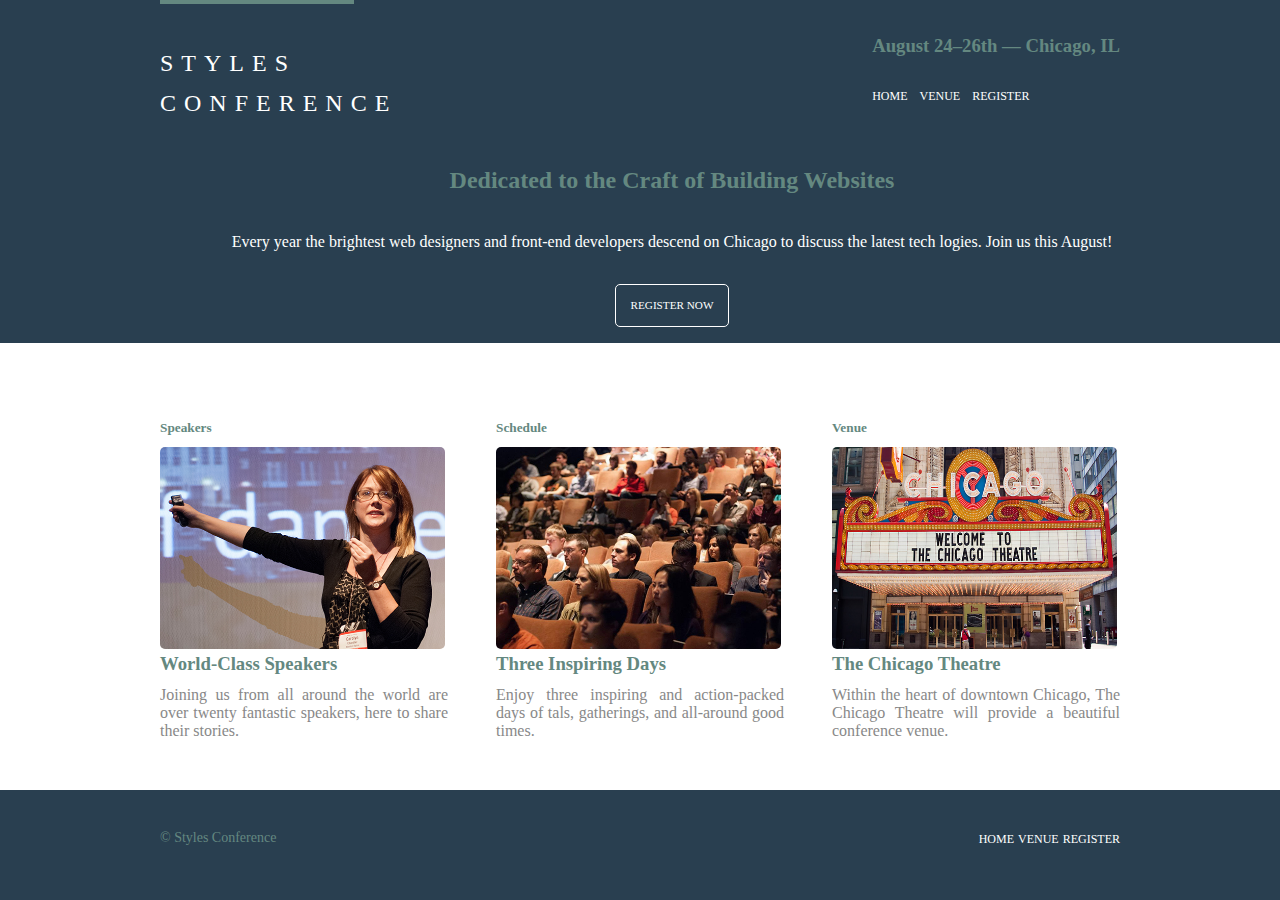
<file: index.html>
<!DOCTYPE html>
<html lang="en">
<head>
    <meta charset="UTF-8">
    <meta name="viewport" content="width=device-width, initial-scale=1.0">
    <link href="https://fonts.googleapis.com/css2?family=Lato:wght@100&display=swap" rel="stylesheet">
    <title>Style conference</title>
    <link rel="stylesheet" href="./stylesheet/style.css">
    <link rel="stylesheet" href="./stylesheet/reset.css">
</head>
<body>
      <header class="header cont">
        <a href="/index.html"><h1 class="logo">STYLES CONFERENCE</h1>
       </a>
       
         <nav class="navigation">
          <h3>August 24–26th — Chicago, IL</h3>
             <a href="index.html">HOME</a>
             <a href="./venue/venue.html">VENUE</a>
             <a href="./register/register.html">REGISTER</a>
         </nav>
     </header>
      <div class="register">
        <h2>Dedicated to the Craft of Building Websites</h2>
        <p>Every year the brightest web designers and front-end developers descend on Chicago to discuss the latest tech logies. Join us this August!</p>
        <a href="./register/register.html" class="but-reg">REGISTER NOW</a>
      </div>
    <div class="pass">
      <div class="grid">
        <div class="clums">
          <h5>Speakers</h5>
          <img src="./images/speakers.jpg" alt="">
          <h3>World-Class Speakers</h3>
          <p>Joining us from all around the world are over twenty fantastic speakers, here to share their stories.</p>
          </div>
          <div class="clums">
            <h5>Schedule</h5>
            <img src="./images/schedule.jpg" alt="Schedule">
            <h3>Three Inspiring Days</h3>
            <p>Enjoy three inspiring and action-packed days of tals, gatherings, and all-around good times.</p>
            </div>
          <div class="clums">
            <h5>Venue</h5>
            <a href="./venue/venue.html">
            <img src="./images/venue.jpg" alt="Venue">
            <h3>The Chicago Theatre</h3>
            </a>
            <p>Within the heart of downtown Chicago, The Chicago Theatre will provide a beautiful conference venue.</p>
          </div>
      </div>
      </div>

    <footer class="footer cont">
        <small class="copy"> &copy; Styles Conference</small>
        <nav class="navigation">
            <a href="./index.html">HOME</a>
            <a href="./venue/venue.html">VENUE</a>
            <a href="./register/register.html">REGISTER</a>
        </nav>
    </footer>
</body>
</html>
</file>
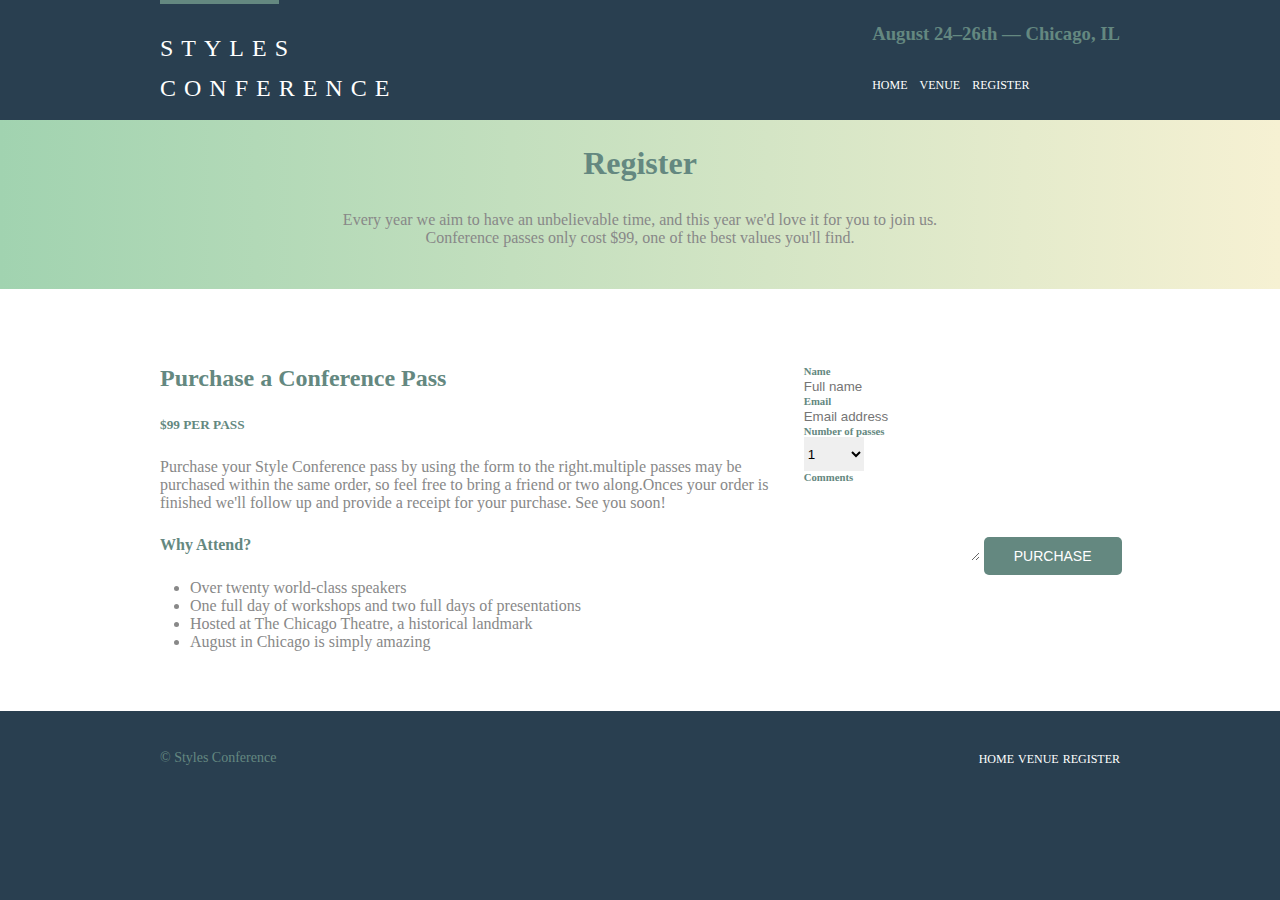
<file: register.html>
<!DOCTYPE html>
<html lang="en">
<head>
    <meta charset="UTF-8">
    <meta name="viewport" content="width=device-width, initial-scale=1.0">
    <title>Register</title>
    <link rel="stylesheet" href="./stylesheet/style.css">
    <link rel="stylesheet" href="./stylesheet/reset.css">
</head>
<body>
    <header class="header cont">
        <a href="index.html"><h1 class="logo">STYLES <br> CONFERENCE</h1>
       </a>
         <nav class="navigation">
             <h3>August 24–26th — Chicago, IL</h3>
             <a href="index.html">HOME</a>
             <a href="venue.html">VENUE</a>
             <a href="register.html">REGISTER</a>
         </nav>
     </header>
     <div class="raw">
       <div class="reg">
        <div class="art">
          <h1 class="">Register</h1>
          <p>Every year we aim to have an unbelievable time, and this year we'd love it for you to join us. <br> Conference passes only cost $99, one of the best values you'll find.</p>
      </div> 
       </div>
     </div>
    <div class="pass">
      <div class="grid">
        <div class="attend"> 
          <h2>Purchase a Conference Pass</h2>
          <h5>$99 PER PASS</h5> 
           <P>Purchase your Style Conference pass by using the form to the right.multiple passes may be purchased within the same order, so feel free to bring a friend or two along.Onces your order is finished we'll follow up and provide a receipt for your purchase. See you soon! </P>
           <h4> Why Attend?</h4>
          <ul class="list">
           <li>
             Over twenty world-class speakers
           </li>
           <li>One full day of workshops and two full days of presentations
           </li>
           <li>Hosted at The Chicago Theatre, a historical landmark
           </li>
           <li>August in Chicago is simply amazing
           </li>
          </ul>
       </div>
       <div class="fill"> 
         <form id="myform" onsubmit="">
           <h6>Name</h6>
           <input type="text" id="name"  placeholder="Full name" required>
           <h6>Email</h6>
           <input type="email" id="email"  placeholder="Email address" required>
           <h6>Number of passes</h6>
           <select name="passes" id="passes" required>
             <option value="">1</option>
             <option value="">2</option>
             <option value="">3</option>
             <option value="">4</option>
           </select>
           <h6>Comments</h6>
           <textarea id="comment" rows="10"></textarea>
           <input type="submit" class="but"  value="PURCHASE">
         </form>
       </div>
      </div>
     </div>
    <footer class="footer cont">
        <small class="copy"> &copy; Styles Conference</small>
        <nav class="navigation">
            <a href="index.html">HOME</a>
            <a href="venue.html">VENUE</a>
            <a href="register.html">REGISTER</a>
        </nav>
    </footer>
    <script src="./JS/script.js"></script>
</body>
</html>
</file>
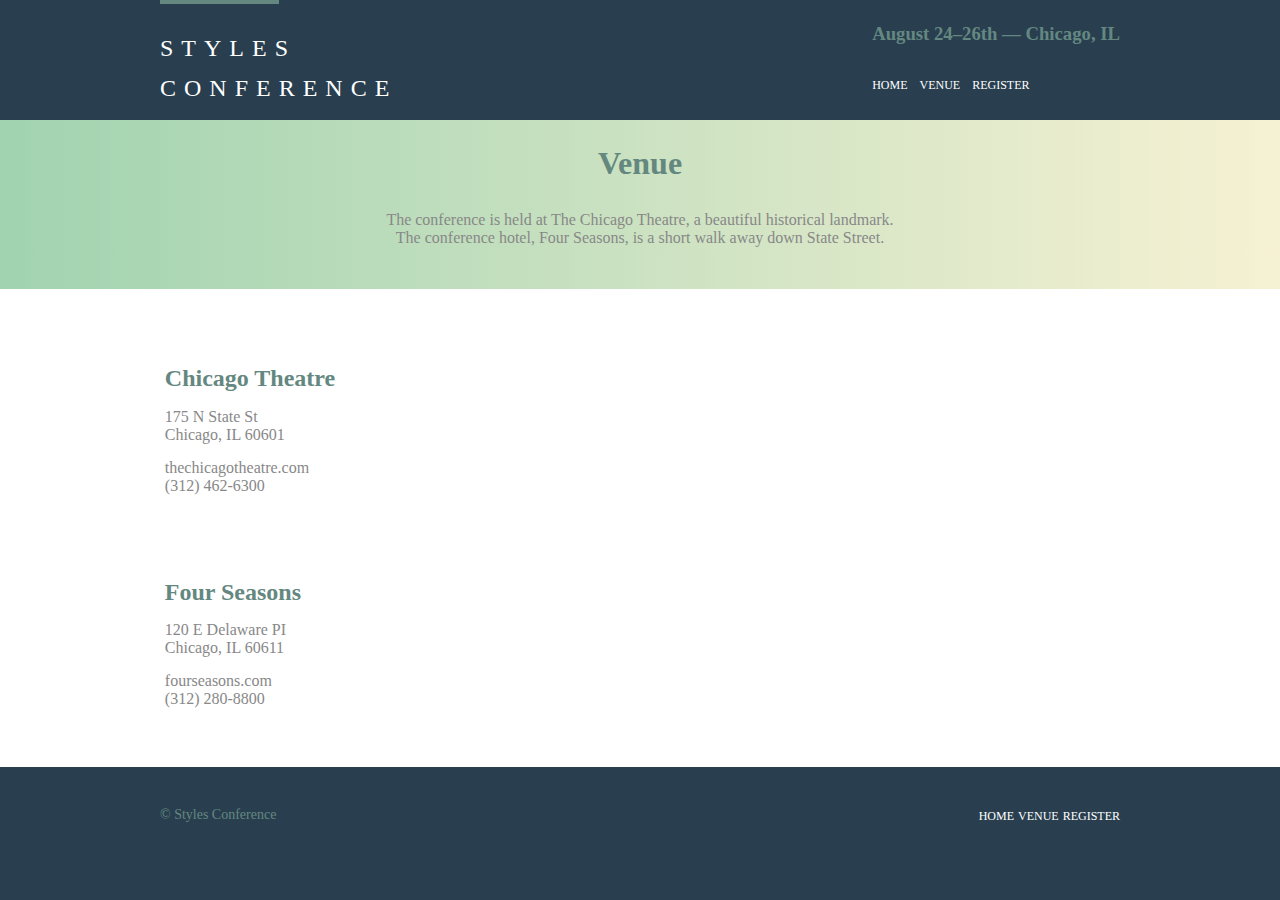
<file: venue.html>
<!DOCTYPE html>
<html lang="en">
<head>
    <meta charset="UTF-8">
    <meta name="viewport" content="width=device-width, initial-scale=1.0">
    <title>Venue</title>
    <link rel="stylesheet" href="./stylesheet/style.css">
    <link rel="stylesheet" href="./stylesheet/reset.css">
</head>
<body>
  <header class="header cont">
    <a href="index.html"><h1 class="logo">STYLES <br> CONFERENCE</h1>
   </a>
     <nav class="navigation">
         <h3>August 24–26th — Chicago, IL</h3>
         <a href="index.html">HOME</a>
         <a href="venue.html">VENUE</a>
         <a href="register.html">REGISTER</a>
     </nav>
 </header>
      <div class="raw">
        <div class="reg">
          <div class="art">
            <h1>Venue</h1>
            <p>The conference is held at The Chicago Theatre, a beautiful historical landmark. <br> The conference hotel, Four Seasons, is a short walk away down State Street.</p>
          </div>
        </div>
      </div>
      <div class="pass">
        <div class="grid1">
         <div class="map">
          <div class="theatre">
            <h2>Chicago Theatre</h2>
            <p>175 N State St <br> Chicago, IL 60601</p>
            <p><a href="http://www.thechicagotheatre.com/">thechicagotheatre.com</a> <br> (312) 462-6300</p>
          </div>
              <!----><iframe class="venue-map col-2-3" src="https://www.google.com/maps/embed?pb=!1m5!3m3!1m2!1s0x880e2ca55810a493%3A0x4700ddf60fcbfad6!2schicago+theatre!5e0!3m2!1sen!2sus!4v1388701393606"></iframe>
          </div>
          <div class="map1">
            <div class="theatre">
              <h2>Four Seasons</h2>
              <p>120 E Delaware PI <br> Chicago, IL 60611</p>
              <p><a href="http://www.fourseasons.com/">fourseasons.com</a> <br> (312) 280-8800</p>
            </div>
                <!-- --><iframe class="venue-map col-2-3" src="https://www.google.com/maps/embed/v1/place?q=place_id:ChIJfaT9dlTTD4gR4Gda1tssAao&key=AIzaSyAeTEJ75nZTKQSN8HhKAzBNJzLGYKTPAJU"></iframe>
          </div>
          
        </div>
      </div>
    <footer class="footer cont">
      <small class="copy"> &copy; Styles Conference</small>
      <nav class="navigation">
          <a href="index.html">HOME</a>
          <a href="venue.html">VENUE</a>
          <a href="register.html">REGISTER</a>
      </nav>
  </footer>
</body>
</html>
</file>
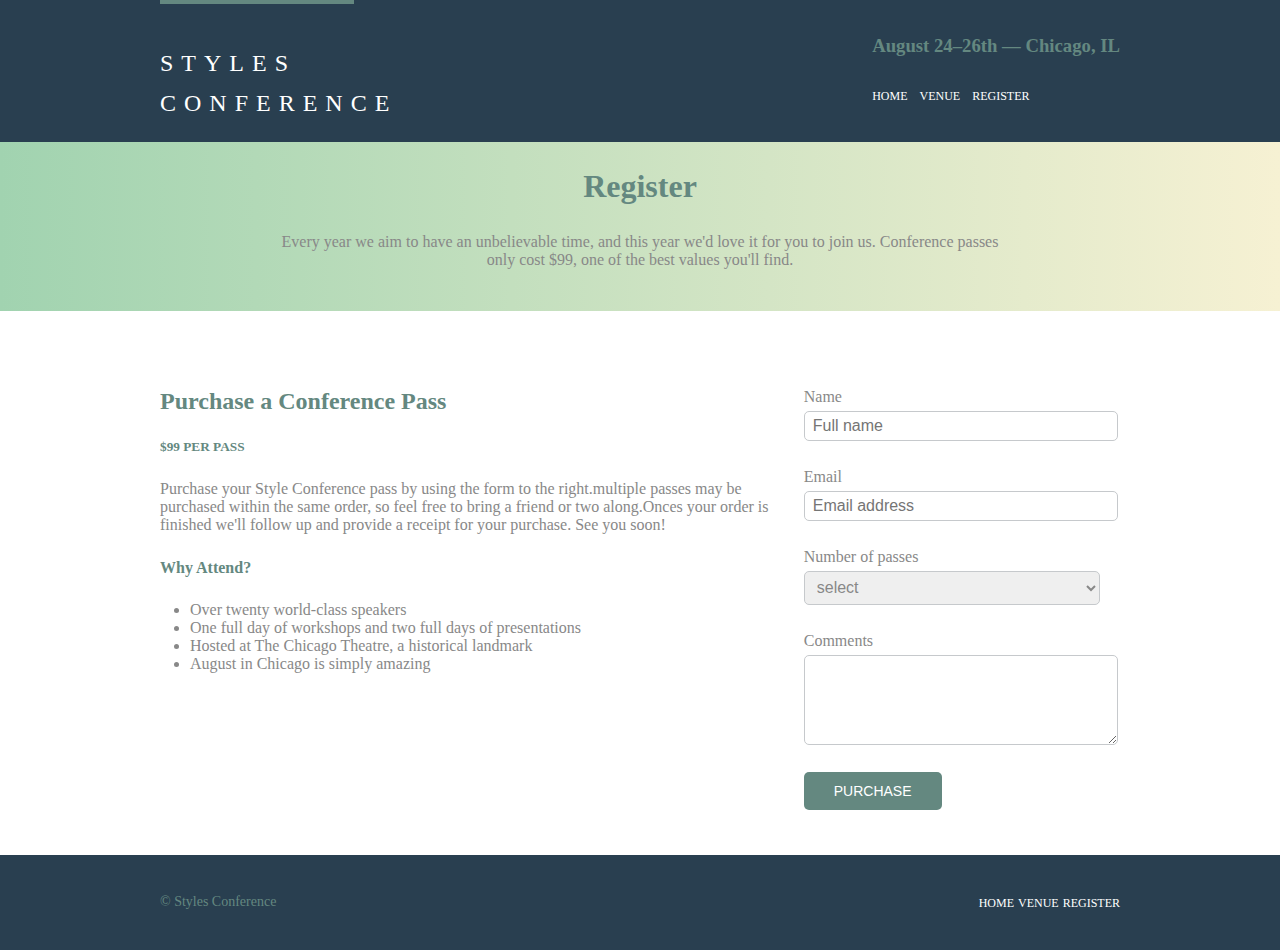
<file: register/register.html>
<!DOCTYPE html>
<html lang="en">
<head>
    <meta charset="UTF-8">
    <link href="https://fonts.googleapis.com/css2?family=Lato:wght@100&display=swap" rel="stylesheet">
    <meta name="viewport" content="width=device-width, initial-scale=1.0">
    <title>Register</title>
    <link rel="stylesheet" href="../stylesheet/style.css">
    <link rel="stylesheet" href="../stylesheet/reset.css">
</head>
<body>
    <header class="header cont">
        <a href="../index.html"><h1 class="logo">STYLES CONFERENCE</h1>
       </a>
         <nav class="navigation">
             <h3>August 24–26th — Chicago, IL</h3>
             <a href="../index.html">HOME</a>
             <a href="../venue/venue.html">VENUE</a>
             <a href="../register/register.html">REGISTER</a>
         </nav>
     </header>
     <div class="raw">
       <div class="reg">
        <div class="art">
          <h1 class="">Register</h1>
          <p>Every year we aim to have an unbelievable time, and this year we'd love it for you to join us. Conference passes only cost $99, one of the best values you'll find.</p>
      </div> 
       </div>
     </div>
    <div class="pass">
      <div class="grid">
        <div class="attend"> 
          <h2>Purchase a Conference Pass</h2>
          <h5>$99 PER PASS</h5> 
           <P>Purchase your Style Conference pass by using the form to the right.multiple passes may be purchased within the same order, so feel free to bring a friend or two along.Onces your order is finished we'll follow up and provide a receipt for your purchase. See you soon! </P>
           <h4> Why Attend?</h4>
          <ul class="list">
           <li>
             Over twenty world-class speakers
           </li>
           <li>One full day of workshops and two full days of presentations
           </li>
           <li>Hosted at The Chicago Theatre, a historical landmark
           </li>
           <li>August in Chicago is simply amazing
           </li>
          </ul>
       </div>
       <div class="fill"> 
         <form id="myform">
           <label>Name</label>
           <input type="text" id="name" class="write" placeholder="Full name" required>
           <label>Email</label>
           <input type="email" id="email" class="write" placeholder="Email address" required>
           <label>Number of passes</label>
           <select name="passes" class="write" id="passes" required>
            <option value="">select</option> 
            <option value="">1</option>
             <option value="">2</option>
             <option value="">3</option>
             <option value="">4</option>
           </select>
           <label>Comments</label>
           <textarea id="comment" class="write" rows="10"></textarea>
           <input type="submit" class="but"  value="PURCHASE">
         </form>
       </div>
      </div>
     </div>
    <footer class="footer cont">
        <small class="copy"> &copy; Styles Conference</small>
        <nav class="navigation">
            <a href="../index.html">HOME</a>
            <a href="../venue/venue.html">VENUE</a>
            <a href="../register/register.html">REGISTER</a>
        </nav>
    </footer>
    <script src="../JS/script.js"></script>
</body>
</html>
</file>
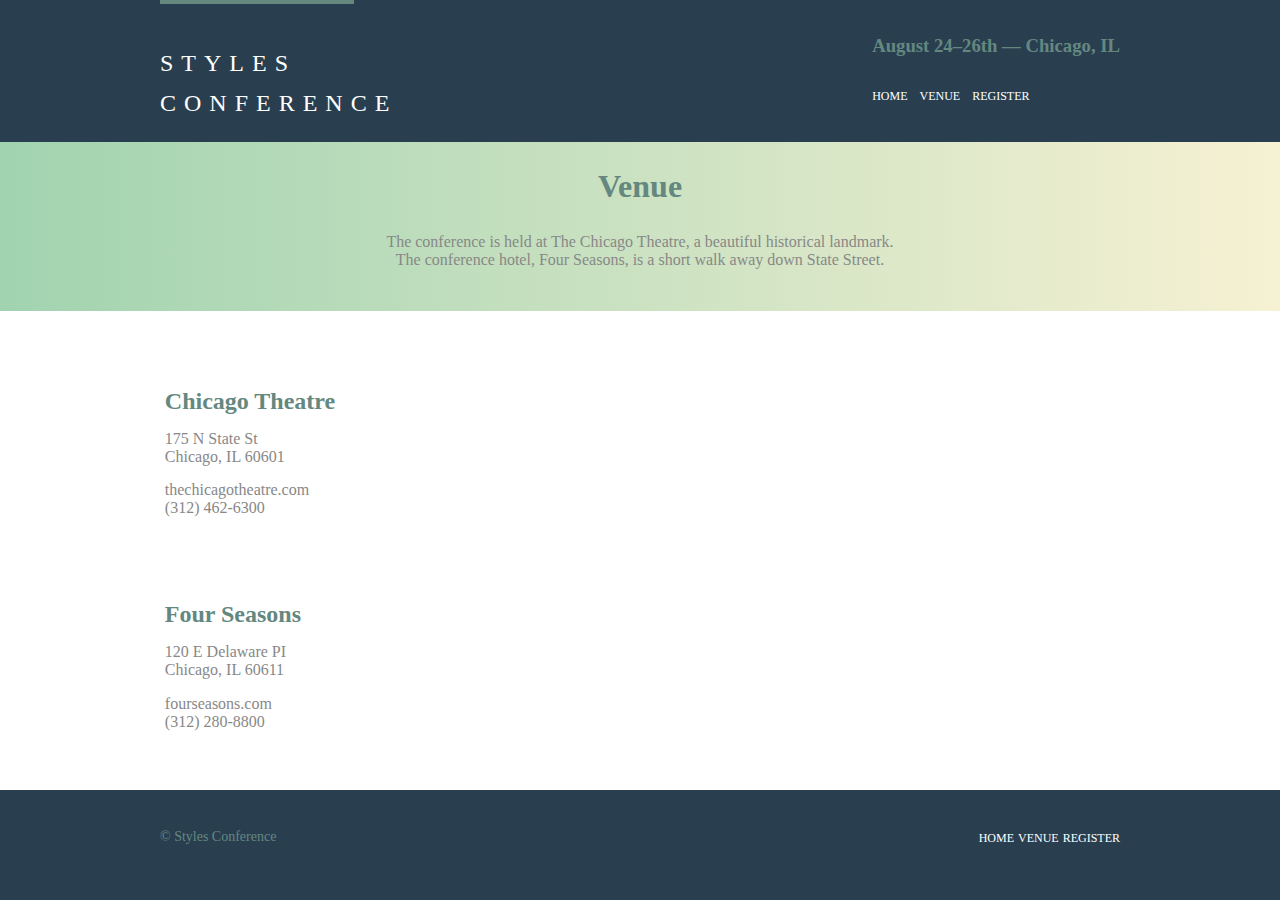
<file: venue/venue.html>
<!DOCTYPE html>
<html lang="en">
<head>
  <link href="https://fonts.googleapis.com/css2?family=Lato:wght@100&display=swap" rel="stylesheet">
    <meta charset="UTF-8">
    <meta name="viewport" content="width=device-width, initial-scale=1.0">
    <title>Venue</title>
    <link rel="stylesheet" href="../stylesheet/style.css">
    <link rel="stylesheet" href="../stylesheet/reset.css">
</head>
<body>
  <header class="header cont">
    <a href="../index.html"><h1 class="logo">STYLES CONFERENCE</h1>
   </a>
     <nav class="navigation">
         <h3>August 24–26th — Chicago, IL</h3>
         <a href="../index.html">HOME</a>
         <a href="../venue/venue.html">VENUE</a>
         <a href="../register/register.html">REGISTER</a>
     </nav>
 </header>
      <div class="raw">
        <div class="reg">
          <div class="art">
            <h1>Venue</h1>
            <p>The conference is held at The Chicago Theatre, a beautiful historical landmark. <br> The conference hotel, Four Seasons, is a short walk away down State Street.</p>
          </div>
        </div>
      </div>
      <div class="pass">
        <div class="grid1">
         <div class="map">
          <div class="theatre">
            <h2>Chicago Theatre</h2>
            <p>175 N State St <br> Chicago, IL 60601</p>
            <p><a href="http://www.thechicagotheatre.com/">thechicagotheatre.com</a> <br> (312) 462-6300</p>
          </div>
              <!----><iframe class="venue-map col-2-3" src="https://www.google.com/maps/embed?pb=!1m5!3m3!1m2!1s0x880e2ca55810a493%3A0x4700ddf60fcbfad6!2schicago+theatre!5e0!3m2!1sen!2sus!4v1388701393606"></iframe>
          </div>
          <div class="map1">
            <div class="theatre">
              <h2>Four Seasons</h2>
              <p>120 E Delaware PI <br> Chicago, IL 60611</p>
              <p><a href="http://www.fourseasons.com/">fourseasons.com</a> <br> (312) 280-8800</p>
            </div>
                <!-- --><iframe class="venue-map col-2-3" src="https://www.google.com/maps/embed/v1/place?q=place_id:ChIJfaT9dlTTD4gR4Gda1tssAao&key=AIzaSyAeTEJ75nZTKQSN8HhKAzBNJzLGYKTPAJU"></iframe>
          </div>
          
        </div>
      </div>
    <footer class="footer cont">
      <small class="copy"> &copy; Styles Conference</small>
      <nav class="navigation">
          <a href="../index.html">HOME</a>
          <a href="../venue/venue.html">VENUE</a>
          <a href="../register/register.html">REGISTER</a>
      </nav>
  </footer>
</body>
</html>
</file>
<file: stylesheet/style.css>
body{
    background-color: #293f50;
    color: #888;
    /* font-family: "Lato", "Open Sans", "Helvetica Neue", Helvetica, Arial, sans-serif; */
    font-weight: 100;
}

.header{
    background-color: #293F50;
    display: flex;
    justify-content: space-between;
    align-items: center;
    flex-wrap: wrap;
    font-weight: 100;
    line-height: 250%;
    letter-spacing: 0.5rem;
}
.header a{
    text-decoration: none;
}
.logo{
    border-top: 4px solid #648880;
    color: white;
    font-size: 150%;
    padding-top: 10%;
    padding-bottom: 1%;
    font-weight: 100; 
    width: 50%;  
}
.logo:hover{
    color: #648880;
}
.navigation h3{
    letter-spacing: normal;
}
.navigation a{
    color: white;
    text-decoration: none;
    letter-spacing: normal;
    font-size: 75%;
}
a {
    text-decoration: none;
    color: #888;
}
a:hover{
    color:  #648880;
}
h1,h2,h3,h4,h5,h6{
    color:  #648880;
}
h1, h2, h3, h4, h5, p{
    margin-bottom: 4%;
}
.contain, .cont{
    width: 75%;
    margin: 0 auto;
}
.clums{
    width: 30%;
    text-align: justify;
}
.register{
    width: 75%;
    margin: 0 auto;
    text-align: center;
    line-height: 150%;
    background-color: #293F50;
    color: #fff;
    padding: 2%;
    padding-left:15%;
    padding-right: 15%;
}

.but-reg{
    background-color: #293F50;
    border: 1px solid white;
    border-radius: 5px;
    font-size: 70%;
    padding: 1.5%;
    margin-top: 2%;
    color: white;
}
.but-reg:hover{
    background-color: white;
    border-radius: 5px;
    font-size: 70%;
    padding: 2%;
    color: #293F50;
}
.map, .map1{
    display: flex;
    justify-content: space-between;
    width: 75%;
    height:10%;
    margin: auto;
}
.grid1{
    margin: 0 auto;
    width: 99%;
}
.map1{
    margin-top: 5%;
}
.venue-map{
    width: 55%;
}
.theatre{
    width: 40%;
}
img{
    width: 99%;
    border-radius: 5px;
}
.footer{
    background-color: #293F50;
    display: flex;
    justify-content: space-between;
    align-items: center;
    padding: 3%;
}

.copy{
    color:  #648880;
    font-size: 14px;
}
.raw{
    background:linear-gradient(to right,#a1d3b0, #f6f1d3);
    padding-top: 2%;
    padding-bottom: 1%;
    height: 7%;
}
.reg{
    width: 75%;
    margin: 0 auto;
    padding-left: 5%;
    padding-right: 5%;
    text-align: center;
}
.art{
    padding-left: 6%;
    padding-right: 6%;
    width: 75%;
    margin: 0 auto;

}
.pass{
    width: 100%;
    background: #fff;
    padding-top: 6%;
    padding-bottom: 3%;
}
.grid{
    margin: 0 auto;
    width: 75%;
    display: flex;
    justify-content: space-between;
}
.attend,.fill{
    display: inline-block;
    vertical-align: top;
}
.attend{
    width: 66%;
    padding-right: 2%;
}
.fill{
    width: 35%;
}
#myform{
    width: 100%;
    padding-left: 3%;
    padding-right: 3%;
    margin-bottom: 2%;
}
.list{
    margin: 0 0 22px 30px;
}
.write{
    border: 1px solid #c6c9cc;
    border-radius: 5px;
    color: #888;
    display: block;
    margin: 5px 0 27px 0;
    padding: 5px 8px;
    width: 90.8%;
    font-size: 16px;
}
textarea{
    height: 78px;
}
select{
    height: 34px;
    width: 60px;
}
.but{
    border: 0;
    background: #648880;
    padding: 11px 30px;
    font-size: 14px;
    border-radius: 5px;
    color: white;

}
.but:hover{
    border: 0;
    background: #7fa79e;
    padding: 11px 30px;
    font-size: 14px;
    border-radius: 5px;
    cursor: pointer;
    color: white;
}
@media only screen and (max-width: 480px){
   h3 h4 h5 h6{
       font-size: 22px;
   }
    .cont{
        font-size: 18px;
        padding: 2%;
        margin: auto;
    }
    .pass{
        width: 100%;
    }
    .logo{
        width: 100%;
        text-align: center;
        padding: 3%;
    }

    .register, .navigation{
        width: 97%;
        padding: 2%;
        font-size: 100%;
        text-align: center;
    }

    .grid, .map, .map1, .clums, .theatre, .venue-map, .reg, .fill, .attend,.header, .reg {
        display: flex;
        flex-direction: column;
        width: 97%;
        padding: 1%;
        margin: 0 auto;
        font-size: 18px;
        text-align: justify;

    }
    
    .footer{
        width: 100%;
        display: flex;
        flex-direction: column-reverse;
        font-size: 18px;
        
    }
}
</file>
